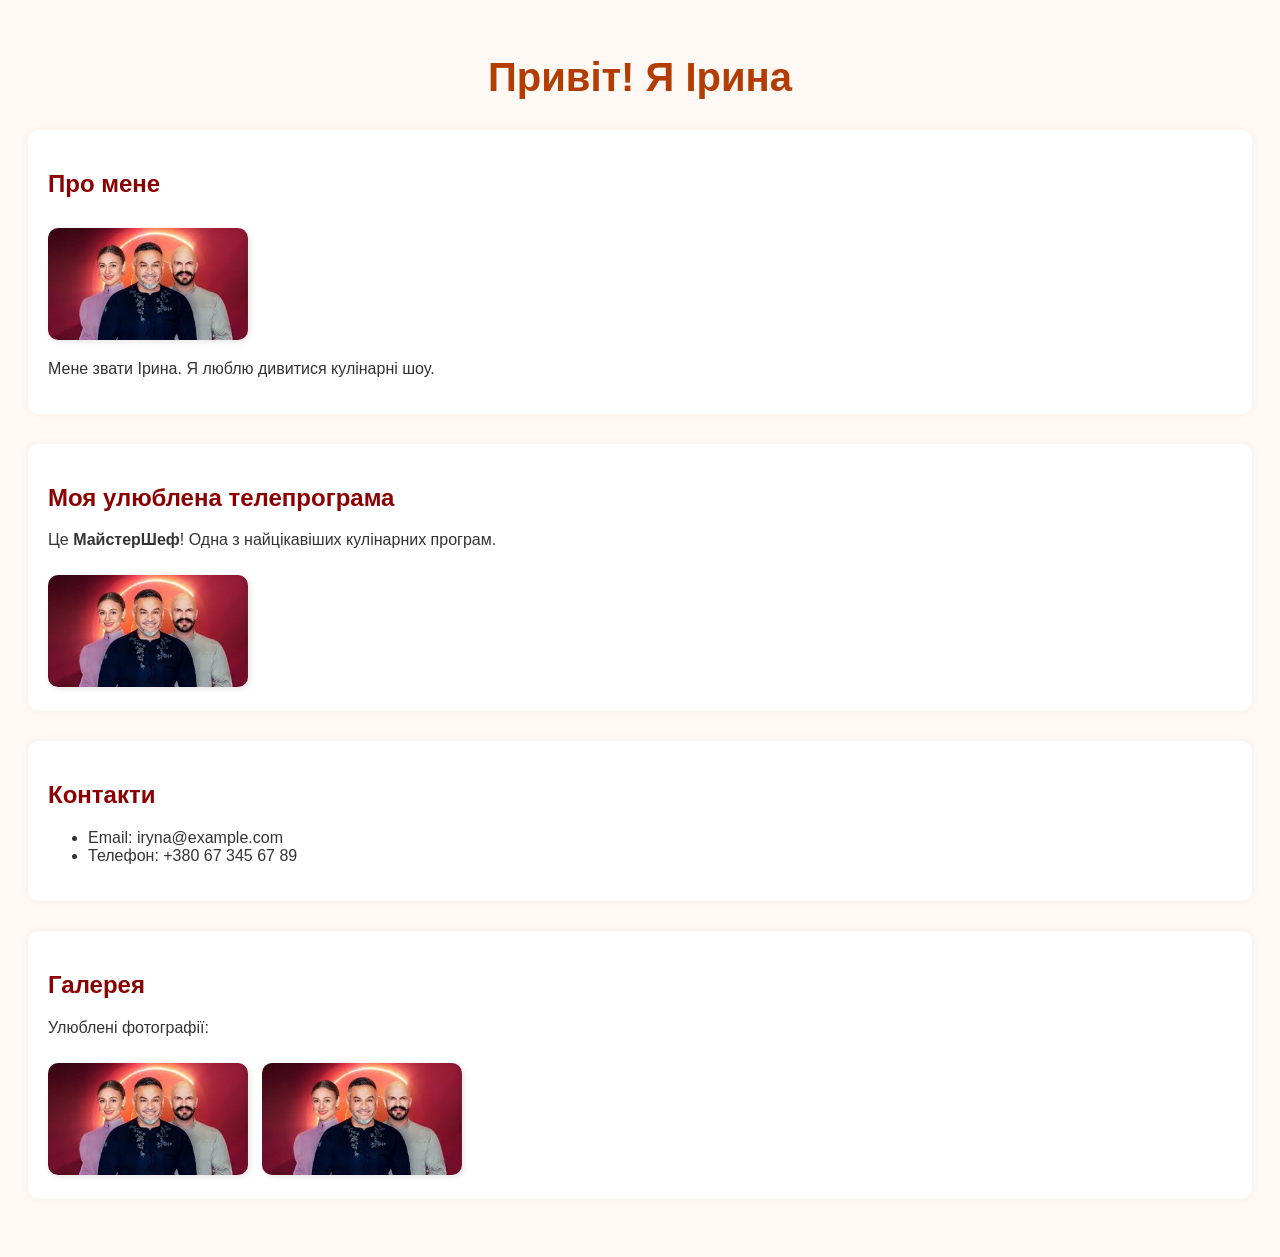
<file: iryna_full_project/index.html>
<!DOCTYPE html>
<html lang="uk">
<head>
    <meta charset="UTF-8">
    <title>Ірина — Про мене</title>
    <link rel="stylesheet" href="style.css">
</head>
<body class="main-body">
    <h1 class="main-title">Привіт! Я Ірина</h1>

    <section class="section about">
        <h2>Про мене</h2>
        <img src="photo/iryna.jpg" alt="Фото Ірини" class="photo">
        <p>Мене звати Ірина. Я люблю дивитися кулінарні шоу.</p>
    </section>

    <section class="section program">
        <h2>Моя улюблена телепрограма</h2>
        <p>Це <strong>МайстерШеф</strong>! Одна з найцікавіших кулінарних програм.</p>
        <img src="photo/masterchef.jpg" alt="МайстерШеф" class="photo">
    </section>

    <section class="section contacts">
        <h2>Контакти</h2>
        <ul>
            <li>Email: iryna@example.com</li>
            <li>Телефон: +380 67 345 67 89</li>
        </ul>
    </section>

    <section class="section gallery">
        <h2>Галерея</h2>
        <p>Улюблені фотографії:</p>
        <img src="photo/iryna.jpg" alt="Ірина" class="photo">
        <img src="photo/masterchef.jpg" alt="МайстерШеф" class="photo">
    </section>
</body>
</html>
</file>
<file: iryna_full_project/style.css>
body.main-body {
    font-family: Arial, sans-serif;
    background-color: #fef9f5;
    color: #333;
    padding: 20px;
}

.main-title {
    text-align: center;
    color: #b33c00;
    font-size: 2.5em;
    margin-bottom: 30px;
}

.section {
    margin-bottom: 30px;
    background: #fff;
    padding: 20px;
    border-radius: 10px;
    box-shadow: 0 0 10px rgba(0,0,0,0.05);
}

.section h2 {
    color: #8b0000;
}

.photo {
    width: 200px;
    border-radius: 10px;
    margin: 10px 10px 0 0;
    box-shadow: 2px 2px 6px rgba(0,0,0,0.1);
}
</file>
